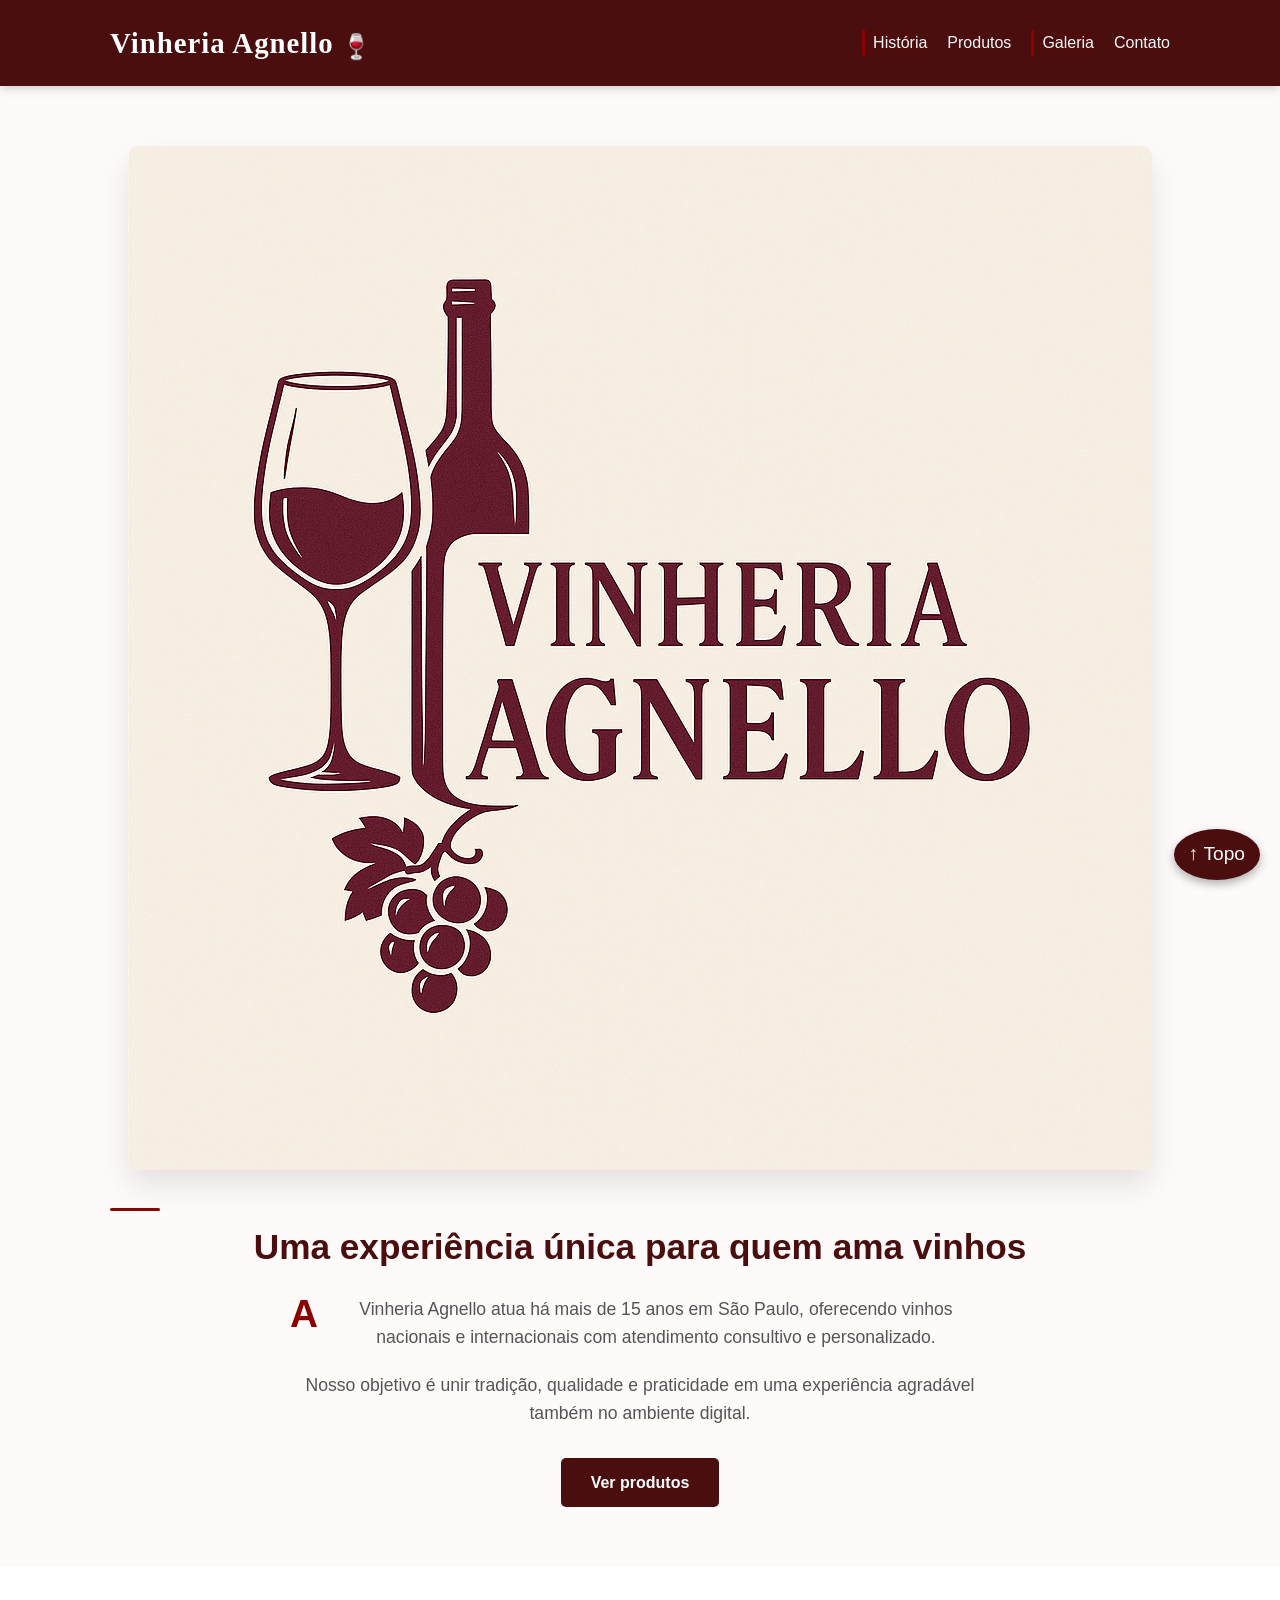
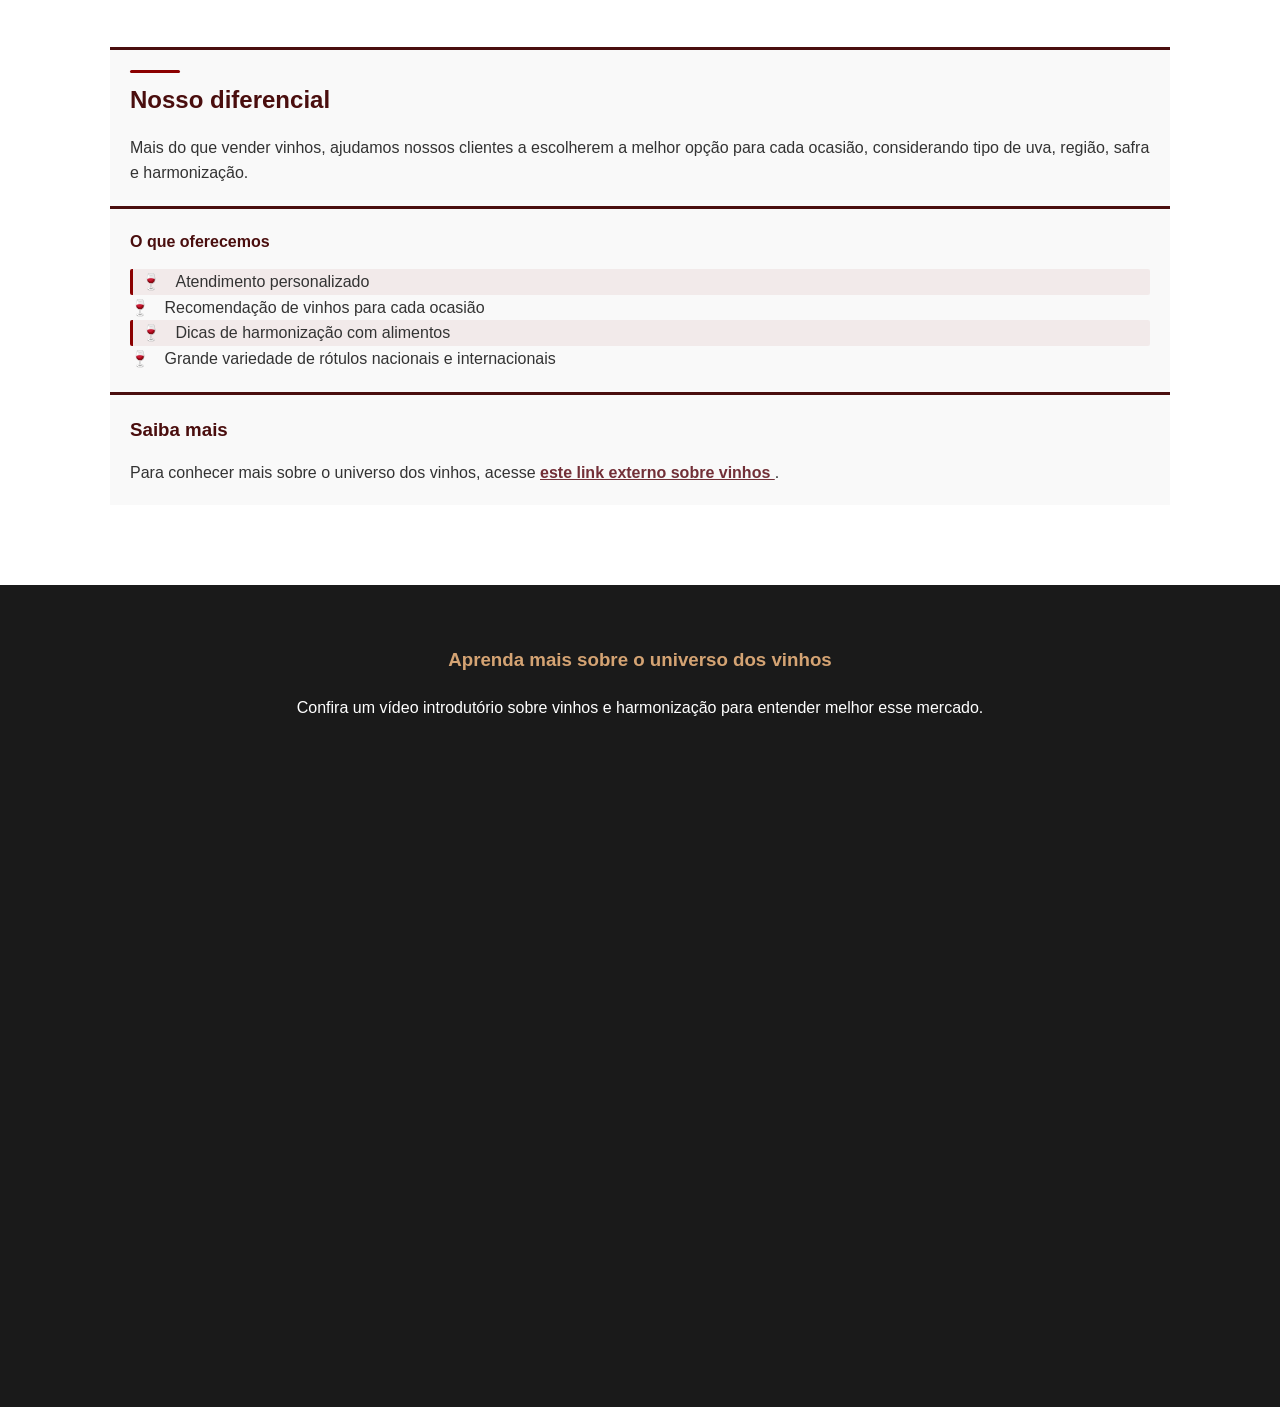
<file: index.html>
<!DOCTYPE html>
<html lang="pt-BR">
<head>
  <meta name="description" content="Vinheria Agnello – vinhos selecionados com tradição e consultoria especializada em São Paulo.">
  <meta charset="UTF-8">
  <meta name="viewport" content="width=device-width, initial-scale=1.0">
  <meta name="description" content="Conheça a Vinheria Agnello, uma loja especializada em vinhos com atendimento personalizado e experiência única.">
  <meta name="keywords" content="vinheria, vinhos, harmonização, loja de vinhos, e-commerce, Vinheria Agnello">
  <title>Vinheria Agnello | Início</title>
  <link rel="stylesheet" href="css/style.css">
</head>
<body>

  <header class="topo" id="topo">
    <div class="container">
      <h1 id="logo">Vinheria Agnello</h1>

      <nav aria-label="Navegação principal">
        <ul class="menu">
          <li><a href="historia.html">História</a></li>
          <li><a href="produtos.html">Produtos</a></li>
          <li><a href="galeria.html">Galeria</a></li>
          <li><a href="contato.html">Contato</a></li>
        </ul>
      </nav>
    </div>
  </header>

  <main>

    <section class="hero">
      <div class="container">
        <article>
          <img src="imgs/Vinheria Agnello.png" alt="Taças de vinho em destaque" class="imagem-principal" id="img">

          <h2>Uma experiência única para quem ama vinhos</h2>

          <p>
            A Vinheria Agnello atua há mais de 15 anos em São Paulo, oferecendo vinhos nacionais e internacionais
            com atendimento consultivo e personalizado.
          </p>

          <p>
            Nosso objetivo é unir tradição, qualidade e praticidade em uma experiência agradável também no ambiente digital.
          </p>

          <a href="produtos.html" class="botao">Ver produtos</a>
        </article>
      </div>
    </section>

    <section class="destaque">
      <div class="container">
        <article>
          <h2>Nosso diferencial</h2>

          <p>
            Mais do que vender vinhos, ajudamos nossos clientes a escolherem a melhor opção para cada ocasião,
            considerando tipo de uva, região, safra e harmonização.
          </p>
        </article>

        <article>
          <h4>O que oferecemos</h4>
          <ul>
            <li>Atendimento personalizado</li>
            <li>Recomendação de vinhos para cada ocasião</li>
            <li>Dicas de harmonização com alimentos</li>
            <li>Grande variedade de rótulos nacionais e internacionais</li>
          </ul>
        </article>

        <article>
          <h3>Saiba mais</h3>
          <p>
            Para conhecer mais sobre o universo dos vinhos, acesse
            <a href="https://pt.wikipedia.org/wiki/Vinho" target="_blank" rel="noopener noreferrer">
              este link externo sobre vinhos
            </a>.
          </p>
        </article>
      </div>
    </section>

    <section class="video-section">
      <div class="container">
        <article>
          <h3>Aprenda mais sobre o universo dos vinhos</h3>

          <p>Confira um vídeo introdutório sobre vinhos e harmonização para entender melhor esse mercado.</p>

          <div class="video-wrapper">
            <iframe width="560" 
            height="315" 
            src="https://www.youtube.com/embed/Ac559iPwbEs?si=V6hj7K0pxbGxH-hU" 
            title="YouTube video player" frameborder="0" allow="accelerometer; autoplay; clipboard-write; encrypted-media; 
            gyroscope; picture-in-picture; web-share" referrerpolicy="strict-origin-when-cross-origin" allowfullscreen>
            </iframe>
          </div>
        </article>
      </div>
    </section>

  </main>

  <a href="#img" class="voltar-topo">↑ Topo</a>

</body>
</html>
</file>
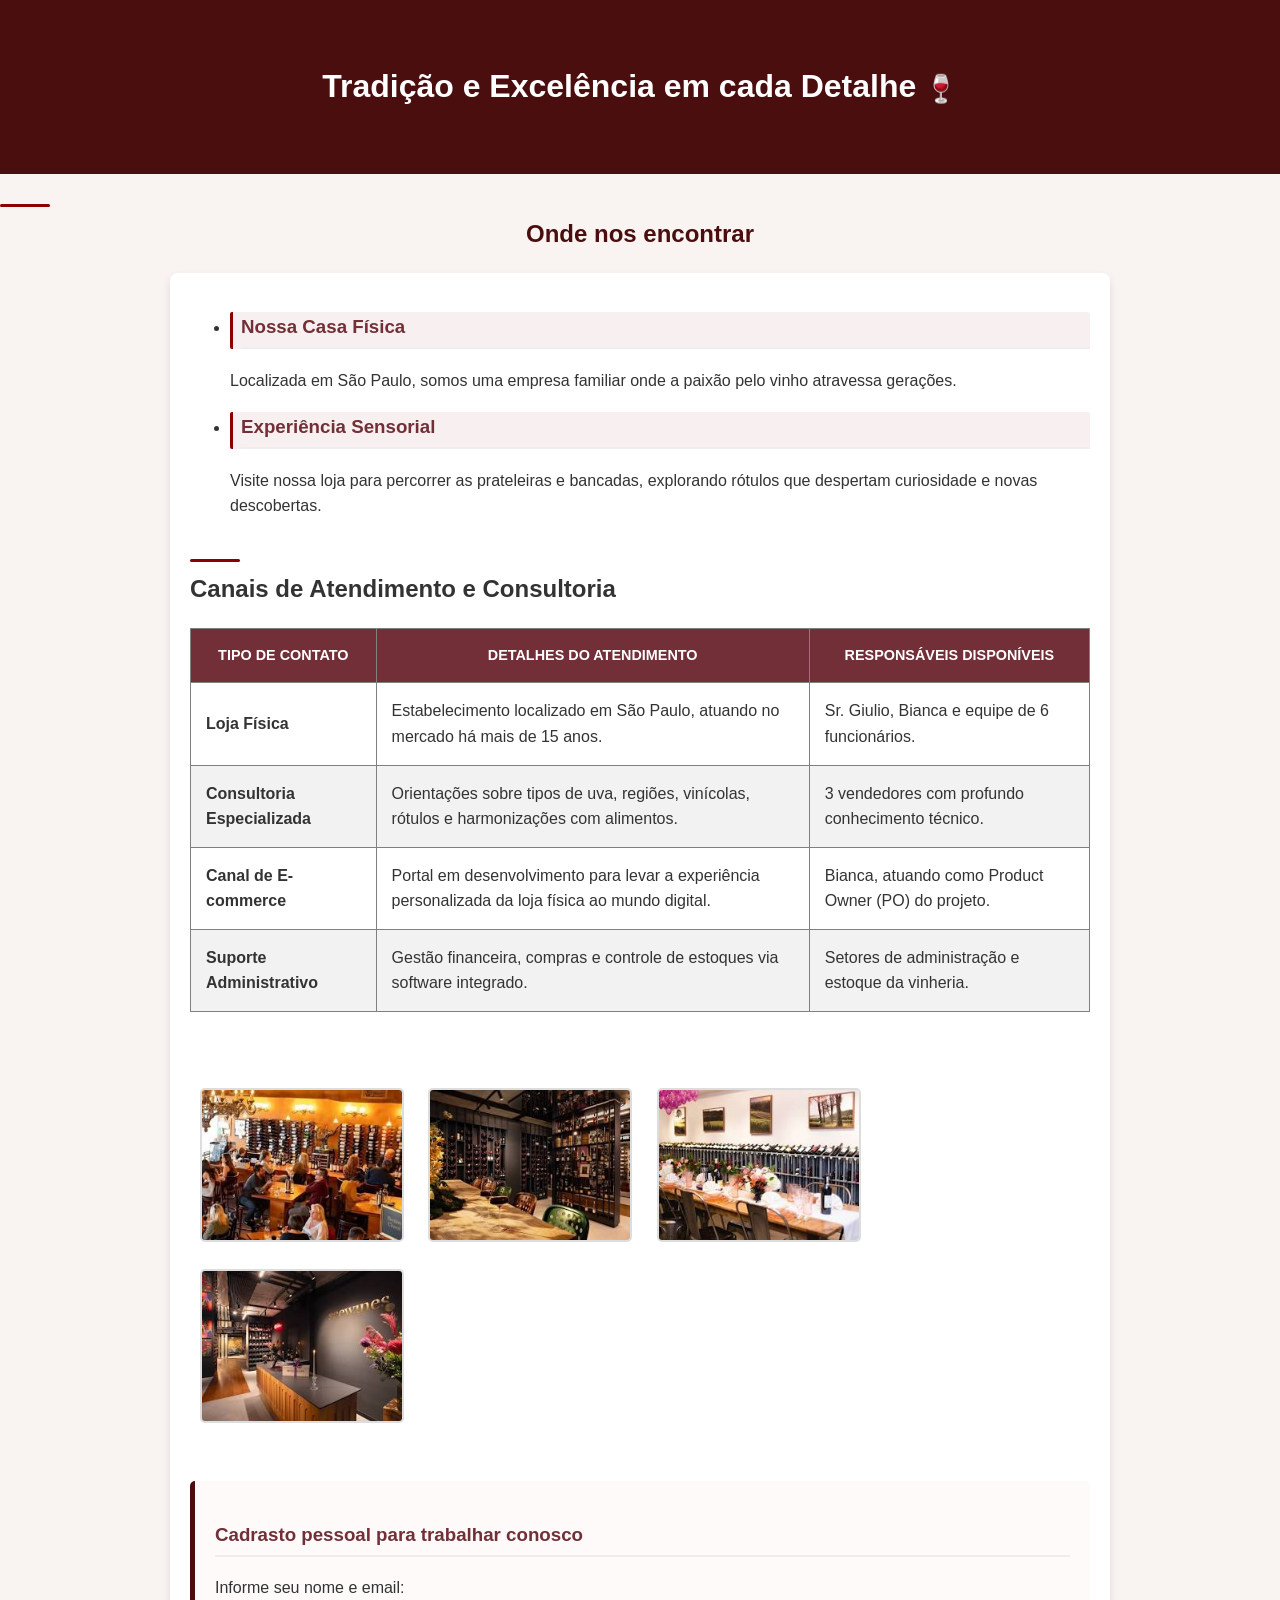
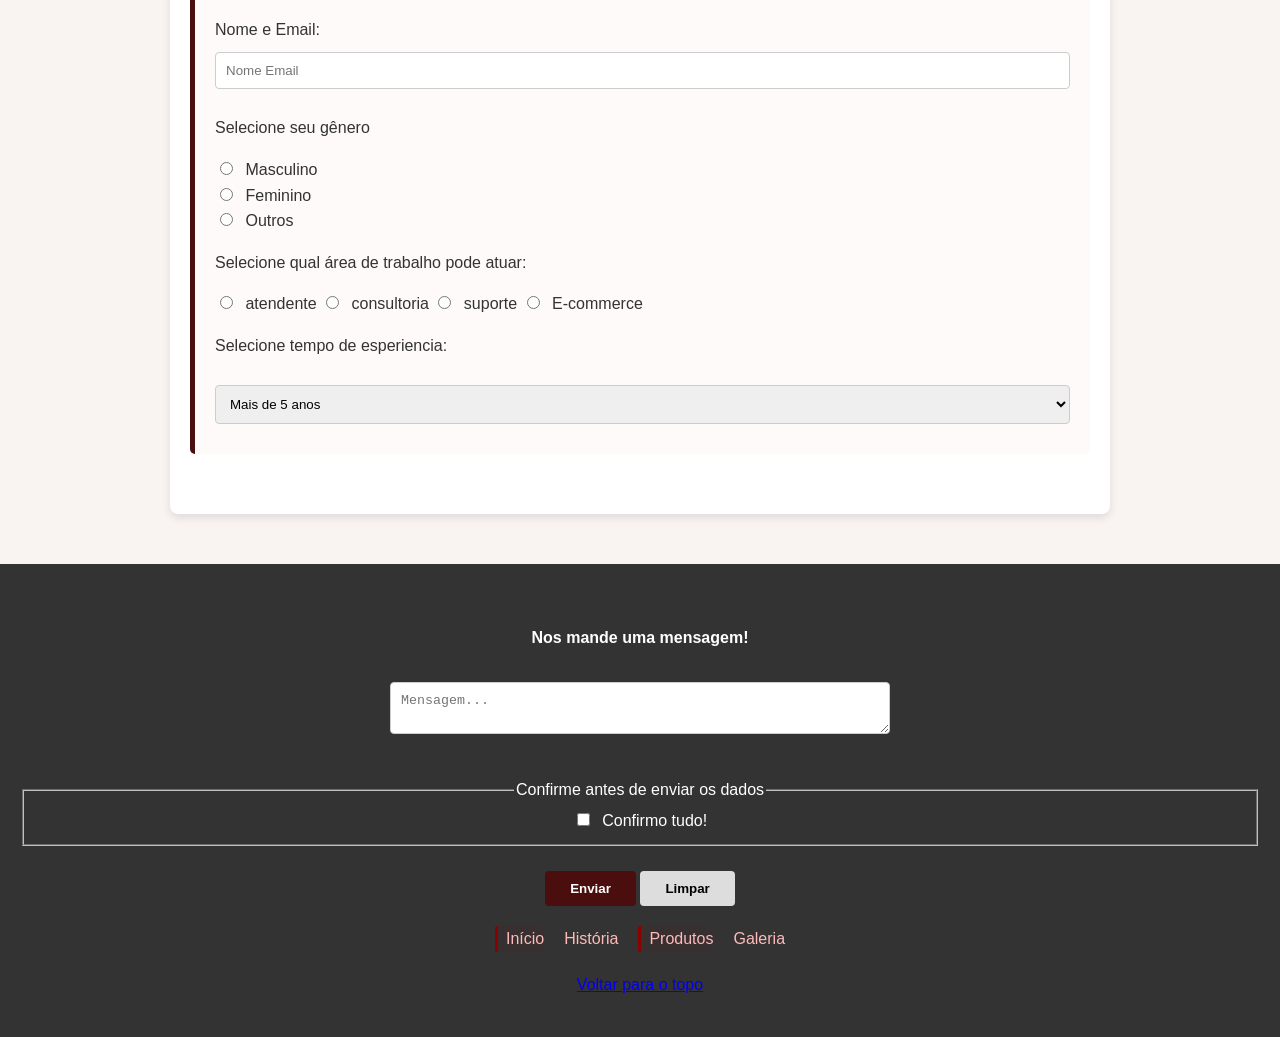
<file: contato.html>
<!DOCTYPE html>
<html lang="pt-br">
<head>
    <meta charset="UTF-8">
    <meta name="viewport" content="width=device-width, initial-scale=1.0">
    <title>contato</title>
    <link rel="stylesheet" href="css/contato.css">
</head>
<meta name="description" content="Vinheria Agnello – vinhos selecionados com tradição e consultoria especializada em São Paulo.">
<body>
    <header id="topo">
        <h1>Tradição e Excelência em cada Detalhe</h1>
    </header>  
    <nav>  
        <h2>Onde nos encontrar</h2>
    </nav>
     <section>  
        <article>
            <ul>
                <li><h3>Nossa Casa Física</h3></li>
                <p>Localizada em São Paulo, somos uma empresa familiar onde a paixão pelo vinho atravessa gerações.</p>
                <li><h3>Experiência Sensorial</h3></li>
                <p>Visite nossa loja para percorrer as prateleiras e bancadas, explorando rótulos que despertam curiosidade e novas descobertas.</p>
            </ul>
            </article>    
         <article>   
            <h2>Canais de Atendimento e Consultoria</h2>
            <table border="1" width="100%" cellpadding="15">
                <thead>
                    <tr>
                        <th>Tipo de Contato</th>
                        <th>Detalhes do Atendimento</th>
                        <th>Responsáveis Disponíveis</th>
                    </tr>
                </thead>
                <tbody>
                    <tr>
                        <td><strong>Loja Física</strong></td>
                        <td>Estabelecimento localizado em São Paulo, atuando no mercado há mais de 15 anos.</td>
                        <td>Sr. Giulio, Bianca e equipe de 6 funcionários.</td>
                    </tr>
                    <tr>
                        <td><strong>Consultoria Especializada</strong></td>
                        <td>Orientações sobre tipos de uva, regiões, vinícolas, rótulos e harmonizações com alimentos.</td>
                        <td>3 vendedores com profundo conhecimento técnico.</td>
                    </tr>
                    <tr>
                        <td><strong>Canal de E-commerce</strong></td>
                        <td>Portal em desenvolvimento para levar a experiência personalizada da loja física ao mundo digital.</td>
                        <td>Bianca, atuando como Product Owner (PO) do projeto.</td>
                    </tr>
                    <tr>
                        <td><strong>Suporte Administrativo</strong></td>
                        <td>Gestão financeira, compras e controle de estoques via software integrado.</td>
                        <td>Setores de administração e estoque da vinheria.</td>
                    </tr>
                </tbody>
            </table>
        </article>
        <article>
            <br>
            <img src="imagens_contato/contato1.jpg" alt="contato presnecial">
            <img src="imagens_contato/contato2.jpg" alt="contato especializado">
            <img src="imagens_contato/contato3.jpg" alt="Contato com o cliente">
            <img src="imagens_contato/contato4.jpg" alt="Suporte administrativo">
        </article>
        <article>
            <form action="">
            <h3>Cadrasto pessoal para trabalhar conosco</h3>

            <p>Informe seu nome e email: </p>
            <label for="nome_email">Nome e Email:</label>
            <input type="text" name = "nome_email" placeholder="Nome Email">

            <p>Selecione seu gênero</p>
            <input type="radio" name = "genero" value="M">
            <label for="genero">Masculino</label><br>
            <input type="radio" name = "genero" value="F">
            <label for="">Feminino</label><br>
            <input type="radio" name = "genero" value="O">
            <label for="radio">Outros</label><br>

            <p>Selecione qual área de trabalho pode atuar:</p>
            <input type="radio" name = "area" value = "atendente">
            <label for="area">atendente</label>
            <input type="radio" name = "area" value = "consultoria">
            <label for="area">consultoria</label>
            <input type="radio" name = "area" value = "suporte">
            <label for="area">suporte</label>
            <input type="radio" name = "area" value = "E-commerce">
            <label for="area">E-commerce</label>
            <p>Selecione tempo de esperiencia: </p>
            <select name="tempo">
                <option value="MT">Mais de 5 anos</option>
                <option value="T">2 até 5 anos</option>
                <option value="PT">Menos de 2 anos</option>
            </select>
        </article>
    </section>
     <footer>
        <h4>Nos mande uma mensagem!</h4>
        <textarea name="mensagem" placeholder="Mensagem..."></textarea>
        <br><br>

        <fieldset>
            <legend>Confirme antes de enviar os dados</legend>
            <input type="checkbox" name ="confirmacao" value = "ok" required>
            <label for="confirmacao">Confirmo tudo!</label>

        </fieldset>
        <br>
        <button type="submit">Enviar</button>
        <button type="reset">Limpar</button>
        <ul class="menu">
            <li><a href="index.html">Início</a></li>
            <li><a href="historia.html">História</a></li>
            <li><a href="produtos.html">Produtos</a></li>
            <li><a href="galeria.html">Galeria</a></li>
        </ul>
        <a href="#topo"id="Voltar topo">Voltar para o topo</a> 
    </footer>  
</body>
</html>
</file>
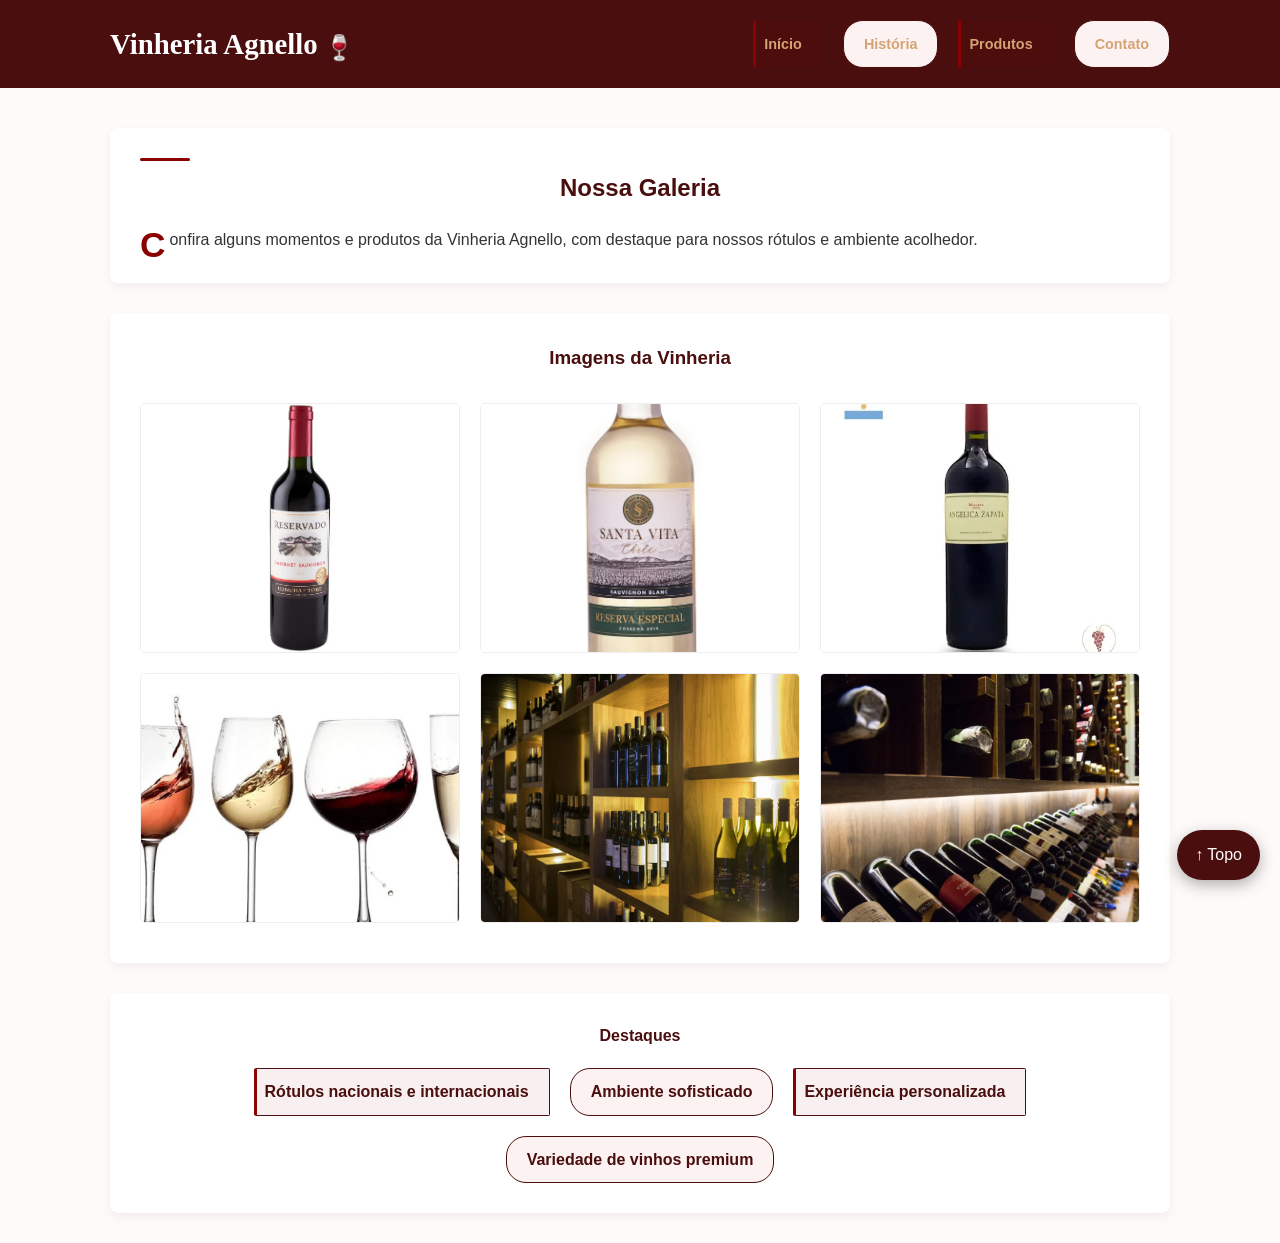
<file: galeria.html>
<!DOCTYPE html>
<html lang="pt-BR">
<head>
  <meta name="description" content="Vinheria Agnello – vinhos selecionados com tradição e consultoria especializada em São Paulo.">
  <meta charset="UTF-8">
  <meta name="viewport" content="width=device-width, initial-scale=1.0">

  <meta name="description" content="Galeria de imagens da Vinheria Agnello com vinhos e ambiente da loja.">
  <meta name="keywords" content="galeria, vinhos, imagens, vinheria, agnello">

  <title>Vinheria Agnello | Galeria</title>
  <link rel="stylesheet" href="css/galeria.css">
</head>

<body>

  <header class="topo" id="topo">
    <div class="container">
      <h1 id="logo">Vinheria Agnello</h1>

      <nav aria-label="Navegação principal">
        <ul class="menu">
          <li><a href="index.html">Início</a></li>
          <li><a href="historia.html">História</a></li>
          <li><a href="produtos.html">Produtos</a></li>
          <li><a href="contato.html">Contato</a></li>
        </ul>
      </nav>
    </div>
  </header>

  <main class="container">

    <section class="bloco-conteudo">
      <article>
        <h2>Nossa Galeria</h2>

        <p>
          Confira alguns momentos e produtos da Vinheria Agnello, com destaque para nossos rótulos
          e ambiente acolhedor.
        </p>
      </article>
    </section>

    <section class="bloco-conteudo">
      <article>
        <h3>Imagens da Vinheria</h3>

        <div class="galeria">

          <img src="imgs_galeria/vinho tinot.webp" alt="Vinho tinto">
          <img src="imgs_galeria/vinho branco.webp" alt="Vinho branco">
          <img src="imgs_galeria/garrafa premium.webp" alt="Garrafa premium">
          <img src="imgs_galeria/tacas de vinho.webp" alt="Taças de vinho">
          <img src="imgs_galeria/ambiente vinheria.webp" alt="Ambiente da vinheria">
          <img src="imgs_galeria/prateleira de vinhos.webp" alt="Prateleira de vinhos">

        </div>
      </article>
    </section>

    <section class="bloco-conteudo">
      <article>
        <h4>Destaques</h4>

        <!-- LISTA -->
        <ul>
          <li>Rótulos nacionais e internacionais</li>
          <li>Ambiente sofisticado</li>
          <li>Experiência personalizada</li>
          <li>Variedade de vinhos premium</li>
        </ul>
      </article>
    </section>

    </main>

  <a href="#topo" class="voltar-topo">↑ Topo</a>

</body>
</html>
</file>
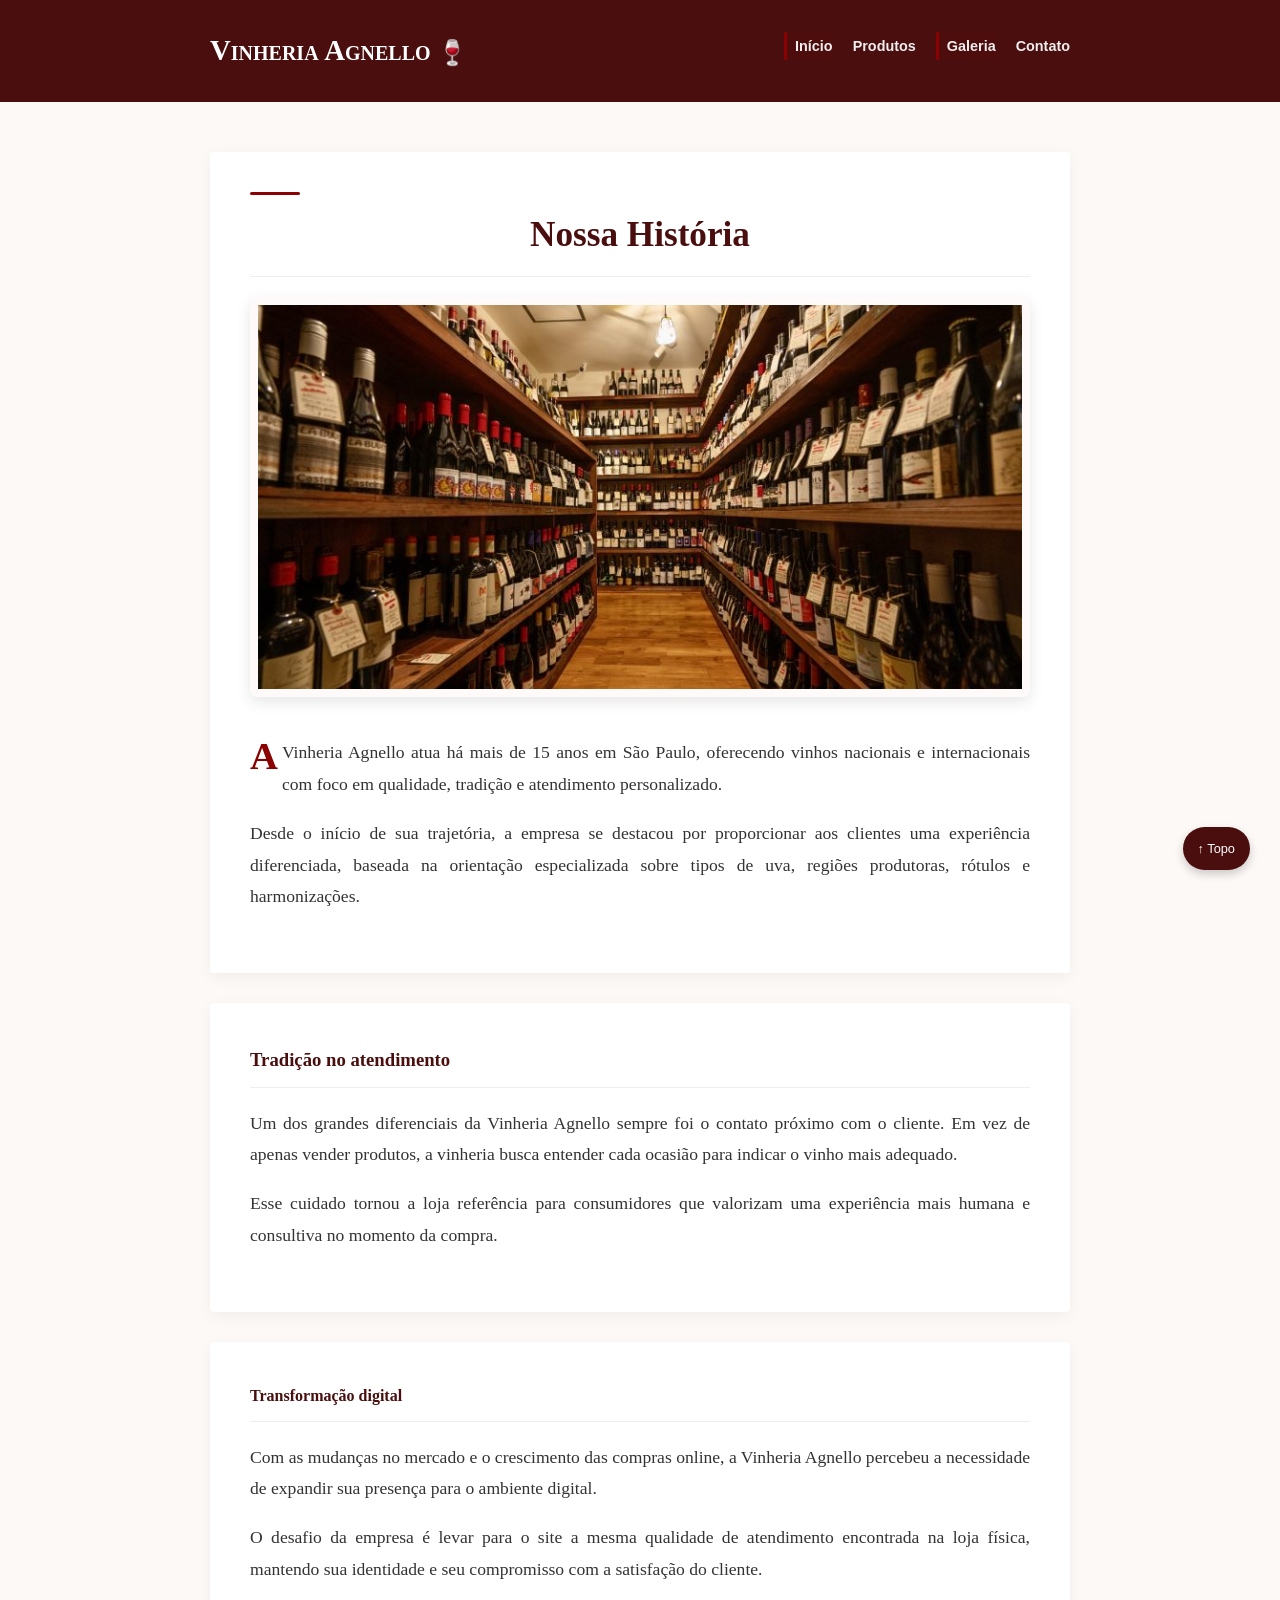
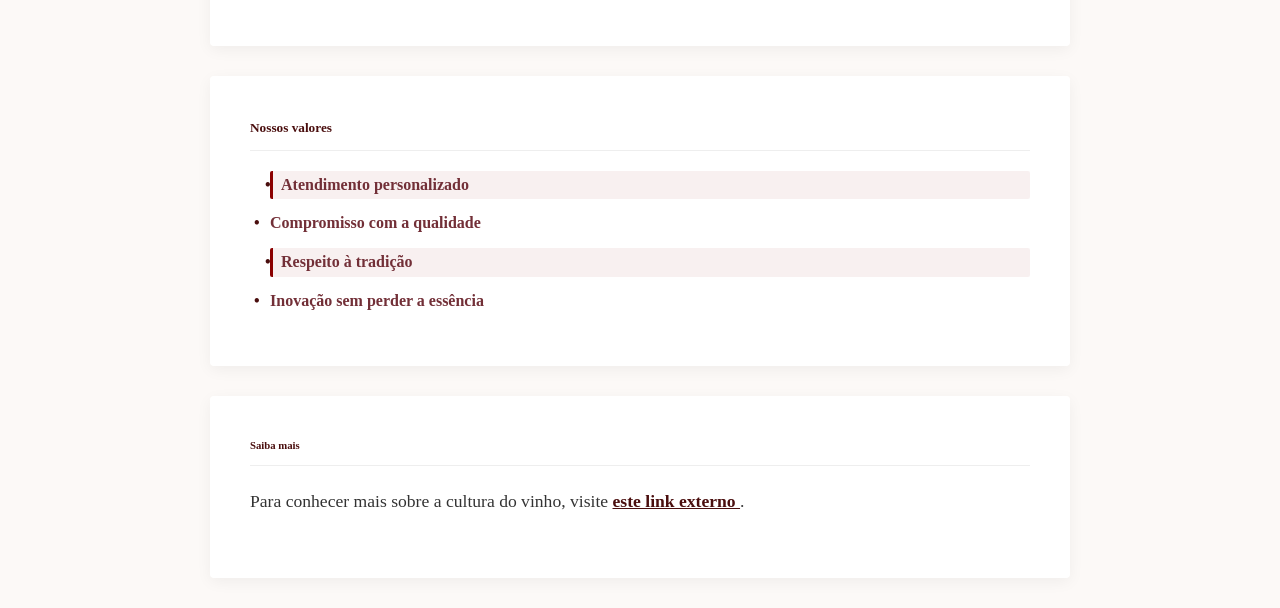
<file: historia.html>
<!DOCTYPE html>
<html lang="pt-BR">
<head>
  <meta name="description" content="Vinheria Agnello – vinhos selecionados com tradição e consultoria especializada em São Paulo.">
  <meta charset="UTF-8">
  <meta name="viewport" content="width=device-width, initial-scale=1.0">
  <meta name="description" content="Conheça a história da Vinheria Agnello e sua tradição no mercado de vinhos.">
  <meta name="keywords" content="história, vinheria, agnello, tradição, vinhos">
  <title>Vinheria Agnello | História</title>
  <link rel="stylesheet" href="css/historia.css">
</head>
<body>

  <header class="topo" id="topo">
    <div class="container">
      <h1 id="logo">Vinheria Agnello</h1>

      <nav aria-label="Navegação principal">
        <ul class="menu">
          <li><a href="index.html">Início</a></li>
          <li><a href="produtos.html">Produtos</a></li>
          <li><a href="galeria.html">Galeria</a></li>
          <li><a href="contato.html">Contato</a></li>
        </ul>
      </nav>
    </div>
  </header>

  <main class="container">

    <section class="bloco-conteudo">
      <article>
        <h2>Nossa História</h2>

        <img src="imgs_historia/interior.jpeg" alt="Interior da Vinheria Agnello" class="imagem-pagina">

        <p>
          A Vinheria Agnello atua há mais de 15 anos em São Paulo, oferecendo vinhos nacionais e internacionais
          com foco em qualidade, tradição e atendimento personalizado.
        </p>

        <p>
          Desde o início de sua trajetória, a empresa se destacou por proporcionar aos clientes uma experiência
          diferenciada, baseada na orientação especializada sobre tipos de uva, regiões produtoras, rótulos e
          harmonizações.
        </p>
      </article>
    </section>

    <section class="bloco-conteudo">
      <article>
        <h3>Tradição no atendimento</h3>

        <p>
          Um dos grandes diferenciais da Vinheria Agnello sempre foi o contato próximo com o cliente. Em vez de
          apenas vender produtos, a vinheria busca entender cada ocasião para indicar o vinho mais adequado.
        </p>

        <p>
          Esse cuidado tornou a loja referência para consumidores que valorizam uma experiência mais humana e
          consultiva no momento da compra.
        </p>
      </article>
    </section>

    <section class="bloco-conteudo">
      <article>
        <h4>Transformação digital</h4>

        <p>
          Com as mudanças no mercado e o crescimento das compras online, a Vinheria Agnello percebeu a necessidade
          de expandir sua presença para o ambiente digital.
        </p>

        <p>
          O desafio da empresa é levar para o site a mesma qualidade de atendimento encontrada na loja física,
          mantendo sua identidade e seu compromisso com a satisfação do cliente.
        </p>
      </article>
    </section>

    <section class="bloco-conteudo">
      <article>
        <h5>Nossos valores</h5>

        <ul>
          <li>Atendimento personalizado</li>
          <li>Compromisso com a qualidade</li>
          <li>Respeito à tradição</li>
          <li>Inovação sem perder a essência</li>
        </ul>
      </article>
    </section>

    <section class="bloco-conteudo">
      <article>
        <h6>Saiba mais</h6>

        <p>
          Para conhecer mais sobre a cultura do vinho, visite
          <a href="https://pt.wikipedia.org/wiki/Vinho" target="_blank" rel="noopener noreferrer">
            este link externo
          </a>.
        </p>
      </article>
    </section>

  </main>

  <a href="#topo" class="voltar-topo">↑ Topo</a>

</body>
</html>
</file>
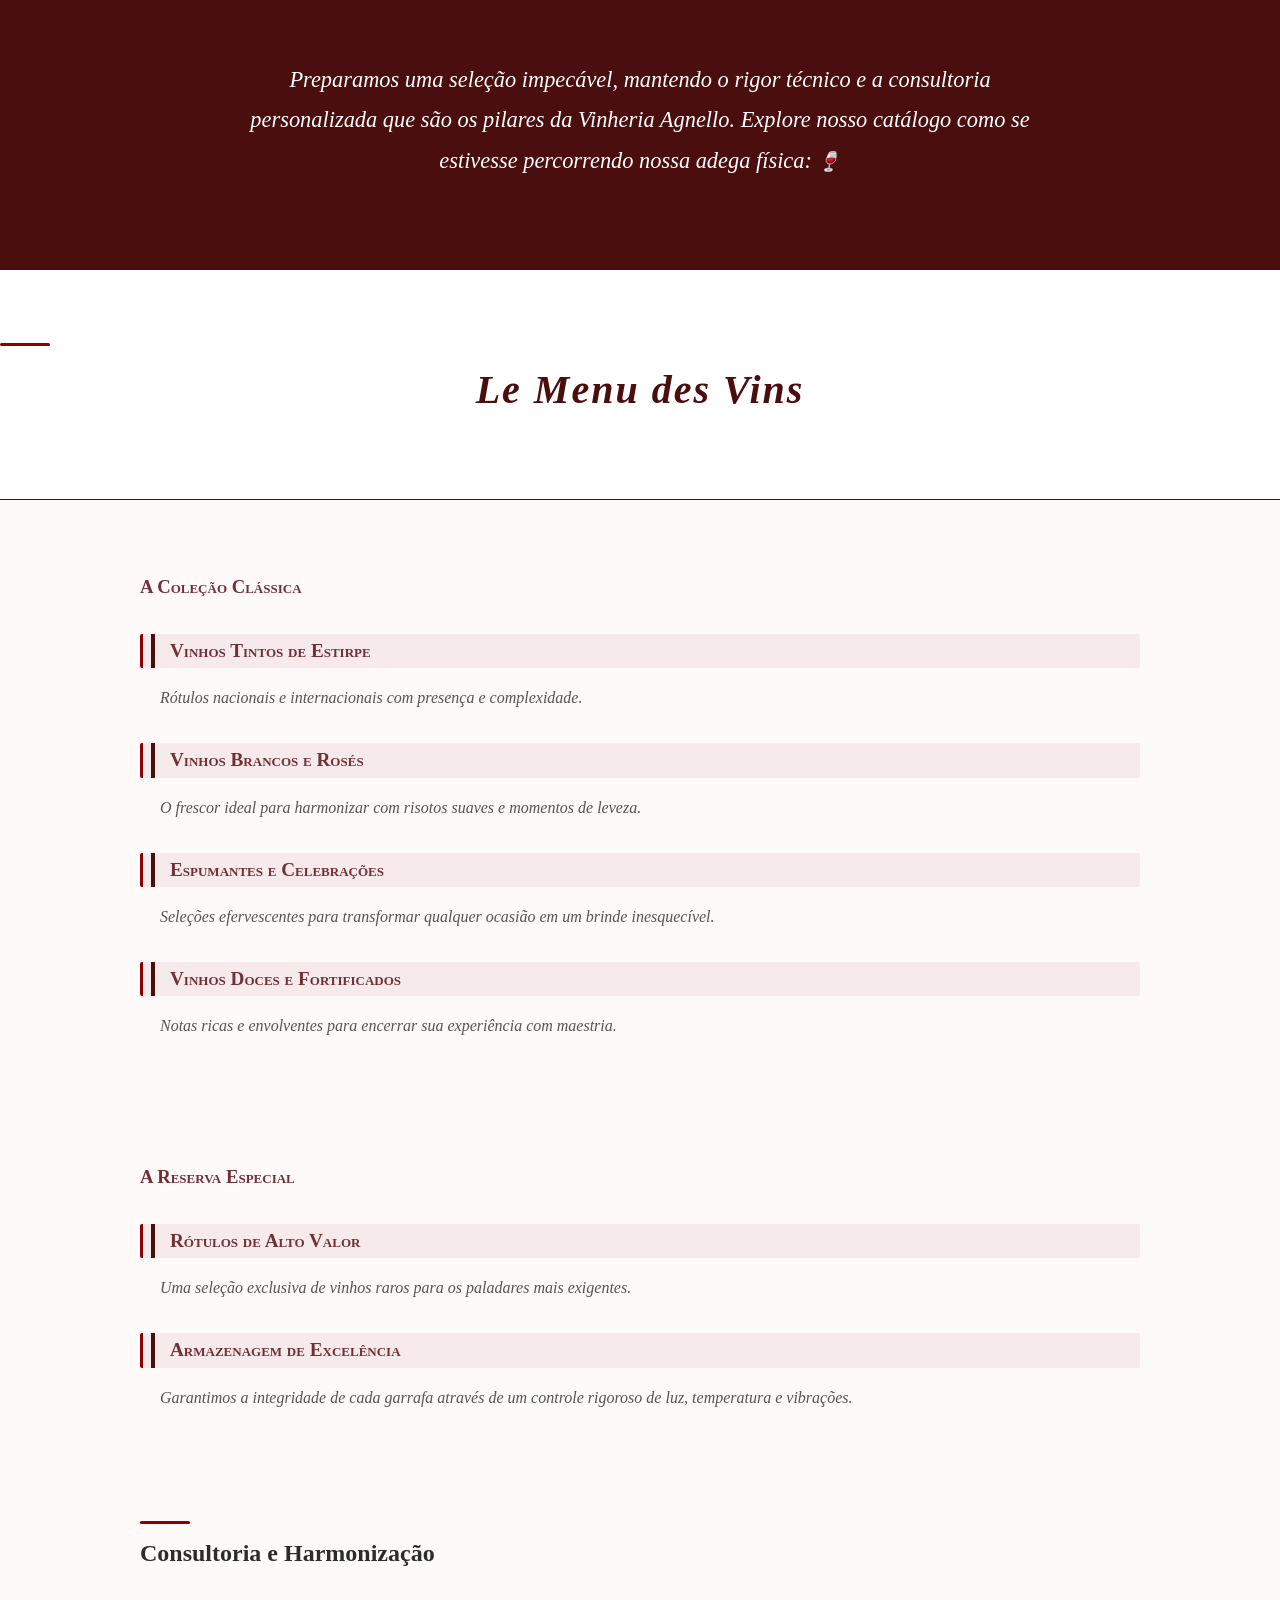
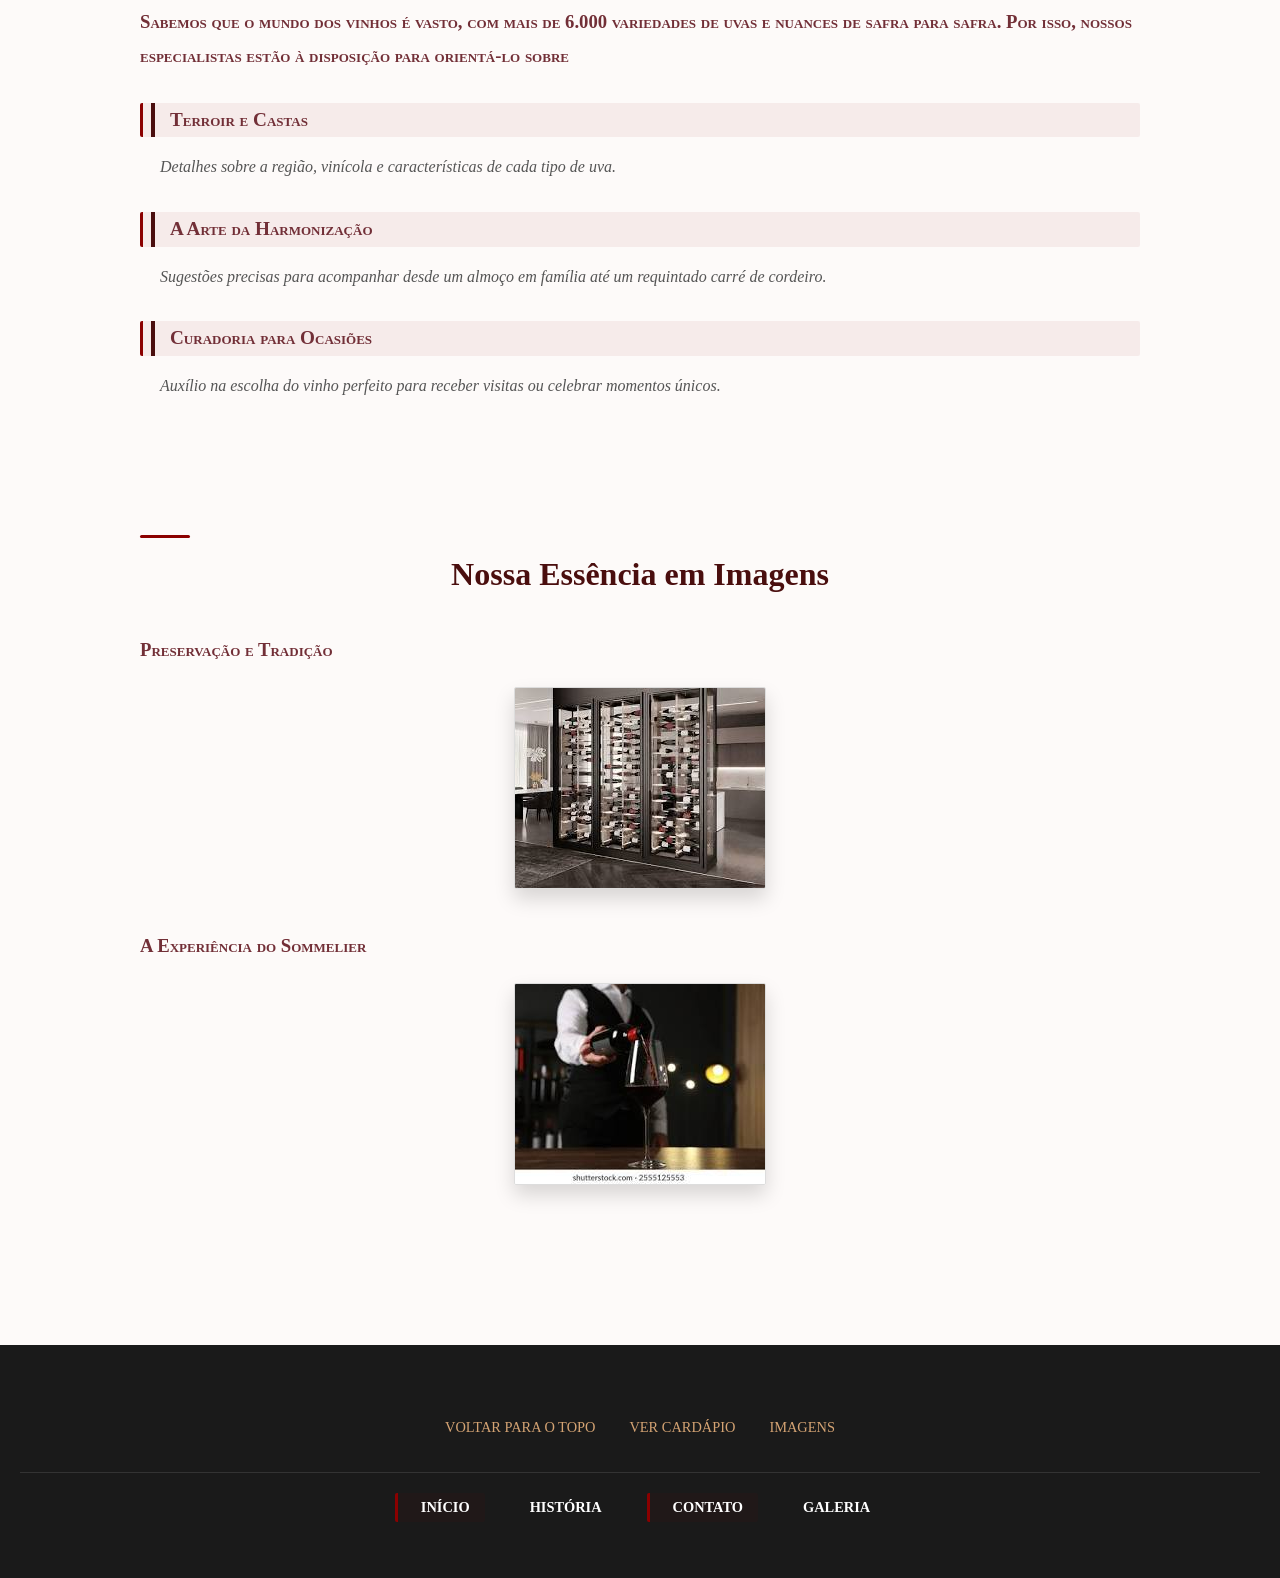
<file: produtos.html>
<!DOCTYPE html>
<html lang="pt-br">
<head>
    <meta name="description" content="Vinheria Agnello – vinhos selecionados com tradição e consultoria especializada em São Paulo.">
    <meta charset="UTF-8">
    <meta name="viewport" content="width=device-width, initial-scale=1.0">
    <title>Produtos</title>
    <link rel="stylesheet" href="css/produtos.css">
</head>
<body>
    <header id="topo">
        <h1>Preparamos uma seleção impecável, mantendo o rigor técnico e a consultoria personalizada que são os pilares da Vinheria Agnello. Explore nosso catálogo como se estivesse percorrendo nossa adega física:</h1>
        <br>
    </header>
    <nav>
        <h2 id="cardapio"><b><i>Le Menu des Vins</i></b></h2>
    </nav>
    <section>
        <article>
            <h3>A Coleção Clássica</h3>
            <ul>
                <li><h3>Vinhos Tintos de Estirpe</h3></li>
                <p>Rótulos nacionais e internacionais com presença e complexidade.</p>
                <li><h3>Vinhos Brancos e Rosés</h3></li>
                <p>O frescor ideal para harmonizar com risotos suaves e momentos de leveza.</p>
                <li><h3>Espumantes e Celebrações</h3></li>
                <p>Seleções efervescentes para transformar qualquer ocasião em um brinde inesquecível.</p>
                <li><h3>Vinhos Doces e Fortificados</h3></li>
                <p>Notas ricas e envolventes para encerrar sua experiência com maestria.</p> 
            </ul>
        </article>
        <article>
            <br>
            <h3>A Reserva Especial</h3>
            <ul>
                <li><h3>Rótulos de Alto Valor</h3></li>
                <p>Uma seleção exclusiva de vinhos raros para os paladares mais exigentes.</p>
                <li><h3>Armazenagem de Excelência</h3></li>
                <p>Garantimos a integridade de cada garrafa através de um controle rigoroso de luz, temperatura e vibrações.</p>
            </ul>
        </article>
        <article>
            <br>
            <h2>Consultoria e Harmonização</h2>
            <h3>Sabemos que o mundo dos vinhos é vasto, com mais de 6.000 variedades de uvas e nuances de safra para safra. Por isso, nossos especialistas estão à disposição para orientá-lo sobre</h3>
            <ul>
                <li><h3>Terroir e Castas</h3></li>
                <p>Detalhes sobre a região, vinícola e características de cada tipo de uva.</p>
                <li><h3>A Arte da Harmonização</h3></li>
                <p>Sugestões precisas para acompanhar desde um almoço em família até um requintado carré de cordeiro.</p>
                <li><h3>Curadoria para Ocasiões</h3></li>
                <p>Auxílio na escolha do vinho perfeito para receber visitas ou celebrar momentos únicos.</p>
            </ul>
            <br>
            <h2 id="imagens">Nossa Essência em Imagens</h2>
            <h3>Preservação e Tradição</h3>
            <img src="imagens_produtos/preservação.jpg" alt="O Santuário dos Rótulos" />
            <h3>A Experiência do Sommelier</h3>
            <img src="imagens_produtos/vinho.jpg" alt="Consultoria Personalizada">
        </article>
    </section>
    <footer>
    <br>
    <a href="#topo"id="Voltar topo">Voltar para o topo</a>
    <a href="#cardapio"id="Cardápio">Ver Cardápio</a>
    <a href="#imagens"id="Ver imagens">Imagens</a>
    <ul class="menu">
        <li><a href="index.html">Início</a></li>
        <li><a href="historia.html">História</a></li>
        <li><a href="contato.html">Contato</a></li>
        <li><a href="galeria.html">Galeria</a></li>
    </ul>
    </footer>
</body>
</html>
</file>
<file: css/style.css>
@import url('efeitos.css');

* {
    margin: 0;
    padding: 0;
    box-sizing: border-box;
}

body {
    font-family: 'Segoe UI', Arial, sans-serif;
    line-height: 1.6;
    color: #333;
    background-color: #fff;
}

.container {
    max-width: 1100px;
    margin: 0 auto;
    padding: 0 20px;
}


.topo {
    background-color: #4a0e0e; 
    color: white;
    padding: 20px 0;
    position: sticky;
    top: 0;
    z-index: 1000;
    box-shadow: 0 2px 10px rgba(0,0,0,0.2);
}

.topo .container {
    display: flex;
    justify-content: space-between;
    align-items: center;
}

#logo {
    font-family: 'Georgia', serif;
    font-size: 1.8rem;
    letter-spacing: 1px;
}

.menu {
    list-style: none;
    display: flex;
    gap: 20px;
}

.menu a {
    color: #f8f8f8;
    text-decoration: none;
    font-weight: 500;
    transition: color 0.3s;
}

.menu a:hover {
    color: #d4a373; 
}


.hero {
    padding: 60px 0;
    background-color: #fdfaf9;
    text-align: center;
}

.imagem-principal {
    max-width: 100%;
    height: auto;
    border-radius: 10px;
    margin-bottom: 30px;
    box-shadow: 0 15px 30px rgba(0,0,0,0.1);
}

.hero h2 {
    font-size: 2.2rem;
    color: #4a0e0e;
    margin-bottom: 20px;
}

.hero p {
    max-width: 700px;
    margin: 0 auto 20px;
    font-size: 1.1rem;
    color: #555;
}

.botao {
    display: inline-block;
    background-color: #4a0e0e;
    color: white;
    padding: 12px 30px;
    text-decoration: none;
    border-radius: 5px;
    font-weight: bold;
    margin-top: 10px;
    transition: background 0.3s;
}

.botao:hover {
    background-color: #722f37;
}


.destaque {
    padding: 80px 0;
    display: grid;
    grid-template-columns: repeat(auto-fit, minmax(300px, 1fr));
    gap: 40px;
}

.destaque article {
    padding: 20px;
    border-top: 3px solid #4a0e0e;
    background: #f9f9f9;
}

.destaque h2, .destaque h3, .destaque h4 {
    color: #4a0e0e;
    margin-bottom: 15px;
}

.destaque ul {
    list-style: none;
}

.destaque ul li::before {
    content: "🍷 ";
    margin-right: 10px;
}

.destaque a {
    color: #722f37;
    font-weight: bold;
}

/* Seção de Vídeo */
.video-section {
    padding: 60px 0;
    background-color: #1a1a1a;
    color: white;
    text-align: center;
}

.video-section h3 {
    margin-bottom: 20px;
    color: #d4a373;
}

.video-wrapper {
    margin-top: 30px;
    position: relative;
    padding-bottom: 56.25%;
    height: 0;
    overflow: hidden;
}

.video-wrapper iframe {
    position: absolute;
    top: 0;
    left: 0;
    width: 100%;
    height: 100%;
    border-radius: 8px;
}


.voltar-topo {
    position: fixed;
    bottom: 20px;
    right: 20px;
    background-color: #4a0e0e;
    color: white;
    padding: 10px 15px;
    text-decoration: none;
    border-radius: 50%;
    font-size: 1.2rem;
    box-shadow: 0 4px 10px rgba(0,0,0,0.3);
}


@media (max-width: 768px) {
    .topo .container {
        flex-direction: column;
        gap: 15px;
    }
    
    .hero h2 {
        font-size: 1.8rem;
    }
}
</file>
<file: css/contato.css>
@import url('efeitos.css');

body {
    font-family: 'Segoe UI', Tahoma, Geneva, Verdana, sans-serif;
    line-height: 1.6;
    margin: 0;
    padding: 0;
    background-color: #f9f4f2; /* Tom creme suave */
    color: #333;
}


header#topo {
    background-color: #4a0e0e; /* Tom vinho bordô */
    color: white;
    padding: 40px 20px;
    text-align: center;
}

nav h2 {
    text-align: center;
    color: #4a0e0e;
    margin-top: 30px;
}


section {
    max-width: 900px;
    margin: 20px auto;
    padding: 20px;
    background: white;
    box-shadow: 0 4px 8px rgba(0,0,0,0.1);
    border-radius: 8px;
}

article {
    margin-bottom: 40px;
}

h3 {
    color: #722f37; /* Tom de uva */
    border-bottom: 2px solid #eee;
    padding-bottom: 5px;
}


table {
    border-collapse: collapse;
    margin-top: 15px;
    background-color: #fff;
}

table th {
    background-color: #722f37;
    color: white;
    text-transform: uppercase;
    font-size: 0.9em;
}

table tr:nth-child(even) {
    background-color: #f2f2f2;
}


article img {
    width: 200px;
    height: 150px;
    object-fit: cover;
    margin: 10px;
    border-radius: 5px;
    border: 2px solid #ddd;
    transition: transform 0.3s;
}

article img:hover {
    transform: scale(1.05);
}


form {
    background: #fdfaf9;
    padding: 20px;
    border-radius: 5px;
    border-left: 5px solid #4a0e0e;
}

input[type="text"], 
select, 
textarea {
    width: 100%;
    padding: 10px;
    margin: 10px 0;
    border: 1px solid #ccc;
    border-radius: 4px;
    box-sizing: border-box; 
}

input[type="radio"], 
input[type="checkbox"] {
    margin-right: 8px;
    cursor: pointer;
}


button {
    padding: 10px 25px;
    border: none;
    border-radius: 4px;
    cursor: pointer;
    font-weight: bold;
    transition: 0.2s;
}

button[type="submit"] {
    background-color: #4a0e0e;
    color: white;
}

button[type="submit"]:hover {
    background-color: #722f37;
}

button[type="reset"] {
    background-color: #ddd;
}

button[type="reset"]:hover {
    background-color: #bbb;
}

/* Footer e Menu Inferior */
footer {
    text-align: center;
    padding: 40px 20px;
    background: #333;
    color: white;
    margin-top: 50px;
}

footer textarea {
    max-width: 500px;
}

.menu {
    list-style: none;
    padding: 0;
    display: flex;
    justify-content: center;
    gap: 20px;
    margin: 20px 0;
}

.menu li a {
    color: #ffbaba;
    text-decoration: none;
}

.menu li a:hover {
    text-decoration: underline;
}

#link-topo {
    display: inline-block;
    margin-top: 20px;
    color: #fff;
    font-size: 0.8em;
}
</file>
<file: css/galeria.css>
@import url('efeitos.css');

* {
    margin: 0;
    padding: 0;
    box-sizing: border-box;
}

body {
    font-family: 'Segoe UI', Tahoma, Geneva, Verdana, sans-serif;
    line-height: 1.6;
    background-color: #fdfaf9;
    color: #333;
}

.container {
    max-width: 1100px;
    margin: 0 auto;
    padding: 0 20px;
}


.topo {
    background-color: #4a0e0e;
    color: white;
    padding: 20px 0;
    margin-bottom: 40px;
}

.topo .container {
    display: flex;
    justify-content: space-between;
    align-items: center;
}

#logo {
    font-family: 'Georgia', serif;
    font-size: 1.8rem;
}

.menu {
    list-style: none;
    display: flex;
    gap: 20px;
}

.menu a {
    color: #fff;
    text-decoration: none;
    font-size: 0.9rem;
    transition: 0.3s;
}

.menu a {
    color: #d4a373;
}


.bloco-conteudo {
    background-color: #fff;
    padding: 30px;
    margin-bottom: 30px;
    border-radius: 8px;
    box-shadow: 0 4px 10px rgba(0,0,0,0.05);
}

h2, h3, h4 {
    color: #4a0e0e;
    margin-bottom: 20px;
    text-align: center;
}


.galeria {
    display: grid;
    
    grid-template-columns: repeat(auto-fit, minmax(280px, 1fr));
    gap: 20px;
    padding: 10px 0;
}

.galeria img {
    width: 100%;
    height: 250px;
    object-fit: cover; 
    border-radius: 5px;
    transition: transform 0.4s ease, filter 0.4s ease;
    cursor: pointer;
    border: 1px solid #eee;
}


.galeria img:hover {
    transform: scale(1.03);
    filter: brightness(1.1);
    box-shadow: 0 10px 20px rgba(0,0,0,0.2);
}

ul {
    list-style: none;
    display: flex;
    flex-wrap: wrap;
    justify-content: center;
    gap: 20px;
    padding: 0;
}

ul li {
    background: #fdf2f2;
    color: #4a0e0e;
    padding: 10px 20px;
    border-radius: 20px;
    font-weight: bold;
    border: 1px solid #4a0e0e;
}


.voltar-topo {
    position: fixed;
    bottom: 20px;
    right: 20px;
    background-color: #4a0e0e;
    color: white;
    padding: 12px 18px;
    text-decoration: none;
    border-radius: 50px;
    box-shadow: 0 5px 15px rgba(0,0,0,0.3);
    z-index: 100;
    transition: 0.3s;
}

.voltar-topo:hover {
    background-color: #722f37;
}


@media (max-width: 768px) {
    .topo .container {
        flex-direction: column;
        gap: 15px;
    }
    
    .galeria {
        grid-template-columns: 1fr; 
    }
    
    .bloco-conteudo {
        padding: 15px;
    }
}
</file>
<file: css/historia.css>
@import url('efeitos.css');

* {
    margin: 0;
    padding: 0;
    box-sizing: border-box;
}

body {
    font-family: 'Georgia', serif; 
    line-height: 1.8;
    background-color: #fcf9f7;
    color: #333;
}

.container {
    max-width: 900px;
    margin: 0 auto;
    padding: 0 20px;
}


.topo {
    background-color: #4a0e0e;
    color: white;
    padding: 25px 0;
    margin-bottom: 50px;
}

.topo .container {
    display: flex;
    justify-content: space-between;
    align-items: center;
}

#logo {
    font-size: 1.8rem;
    font-variant: small-caps;
}

.menu {
    list-style: none;
    display: flex;
    gap: 20px;
}

.menu a {
    color: #eee;
    text-decoration: none;
    font-family: sans-serif;
    font-size: 0.9rem;
    transition: 0.3s;
}

.menu a:hover {
    color: #d4a373;
}


.bloco-conteudo {
    background-color: #fff;
    padding: 40px;
    margin-bottom: 30px;
    border-radius: 4px;
    box-shadow: 0 4px 15px rgba(0,0,0,0.05);
}

h2, h3, h4, h5, h6 {
    color: #4a0e0e;
    margin-bottom: 20px;
    border-bottom: 1px solid #eee;
    padding-bottom: 10px;
}

h2 { font-size: 2.2rem; text-align: center; }


.imagem-pagina {
    width: 100%;
    height: 400px;
    object-fit: cover;
    border-radius: 8px;
    margin-bottom: 30px;
    border: 8px solid #fdfaf9; 
    box-shadow: 0 5px 15px rgba(0,0,0,0.1);
}

p {
    margin-bottom: 20px;
    text-align: justify;
    font-size: 1.1rem;
}


ul {
    list-style: none;
    padding-left: 20px;
}

ul li {
    margin-bottom: 10px;
    font-weight: bold;
    color: #722f37;
}

ul li::before {
    content: "•";
    color: #4a0e0e;
    display: inline-block; 
    width: 1em;
    margin-left: -1em;
}


a[target="_blank"] {
    color: #4a0e0e;
    text-decoration: underline;
    font-weight: bold;
}


.voltar-topo {
    position: fixed;
    bottom: 30px;
    right: 30px;
    background-color: #4a0e0e;
    color: white;
    text-decoration: none;
    padding: 10px 15px;
    border-radius: 50px;
    font-family: sans-serif;
    font-size: 0.8rem;
    box-shadow: 0 4px 10px rgba(0,0,0,0.2);
    transition: 0.3s;
}

.voltar-topo:hover {
    background-color: #722f37;
    transform: translateY(-3px);
}


@media (max-width: 600px) {
    .topo .container {
        flex-direction: column;
        text-align: center;
    }
    
    .menu {
        margin-top: 15px;
    }

    .bloco-conteudo {
        padding: 20px;
    }

    h2 { font-size: 1.8rem; }
    
    .imagem-pagina {
        height: 250px;
    }
}
</file>
<file: css/produtos.css>
@import url('efeitos.css');

body {
    font-family: 'Georgia', serif; 
    line-height: 1.8;
    margin: 0;
    padding: 0;
    background-color: #fdfaf9; 
    color: #2c2c2c;
}


header#topo {
    background-color: #4a0e0e; 
    color: #ffffff;
    padding: 60px 20px;
    text-align: center;
}

header h1 {
    font-size: 1.4em;
    font-weight: 300;
    max-width: 800px;
    margin: 0 auto;
    font-style: italic;
}


nav {
    text-align: center;
    padding: 40px 0;
    background-color: #fff;
    border-bottom: 1px double #4a0e0e;
}

#cardapio {
    font-size: 2.5em;
    color: #4a0e0e;
    letter-spacing: 2px;
}


section {
    max-width: 1000px;
    margin: 0 auto;
    padding: 40px 20px;
}

article {
    margin-bottom: 60px;
}


h3 {
    color: #722f37;
    margin-top: 30px;
    font-variant: small-caps;
}

ul {
    list-style: none;
    padding: 0;
}

ul li h3 {
    margin-bottom: 5px;
    border-left: 4px solid #4a0e0e;
    padding-left: 15px;
    font-size: 1.2em;
}

ul p {
    margin-left: 20px;
    font-style: italic;
    color: #555;
    margin-bottom: 25px;
}


#imagens {
    text-align: center;
    font-size: 2em;
    margin-top: 80px;
    color: #4a0e0e;
}

img {
    display: block;
    max-width: 100%;
    height: auto;
    margin: 20px auto 40px;
    border-radius: 2px;
    box-shadow: 0 10px 20px rgba(0,0,0,0.15);
    border: 1px solid #ddd;
}


footer {
    background-color: #1a1a1a;
    color: #fff;
    text-align: center;
    padding: 40px 20px;
    margin-top: 60px;
}

footer a {
    color: #d4a373; 
    text-decoration: none;
    margin: 0 15px;
    font-size: 0.9em;
    text-transform: uppercase;
}

footer a:hover {
    color: #fff;
    text-decoration: underline;
}


.menu {
    display: flex;
    justify-content: center;
    gap: 30px;
    margin-top: 30px;
    border-top: 1px solid #333;
    padding-top: 20px;
}

.menu li a {
    color: #fff;
    font-weight: bold;
}


@media (max-width: 600px) {
    header h1 { font-size: 1.1em; }
    #cardapio { font-size: 1.8em; }
    .menu { flex-direction: column; gap: 10px; }
}
</file>
